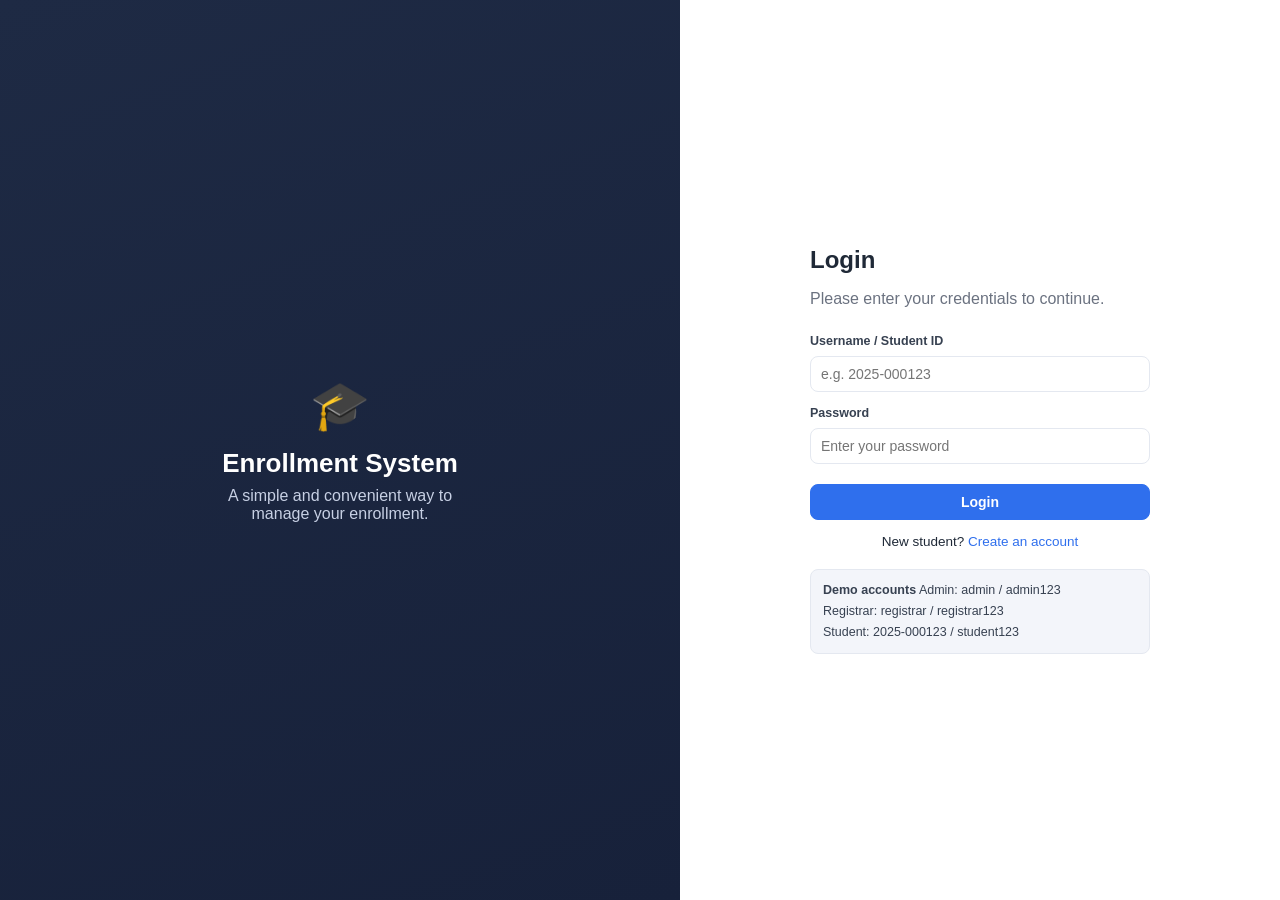
<file: index.html>
<!DOCTYPE html>
<html lang="en">
<head>
<meta charset="UTF-8" />
<meta name="viewport" content="width=device-width, initial-scale=1.0" />
<title>Enrollment System</title>
<link rel="stylesheet" href="style.css" />
</head>
<body>

  <!-- ===================== LOGIN SCREEN ===================== -->
  <div id="login-screen" class="login-screen">
    <div class="login-left">
      <div class="login-logo">🎓</div>
      <h1>Enrollment System</h1>
      <p>A simple and convenient way to manage your enrollment.</p>
    </div>
    <div class="login-right">
      <div class="login-box">
        <div id="login-pane">
          <h2>Login</h2>
          <p class="muted">Please enter your credentials to continue.</p>
          <form id="login-form">
            <label for="login-username">Username / Student ID</label>
            <input id="login-username" type="text" placeholder="e.g. 2025-000123" autocomplete="username" />

            <label for="login-password">Password</label>
            <input id="login-password" type="password" placeholder="Enter your password" autocomplete="current-password" />

            <p id="login-error" class="field-error hidden"></p>

            <button type="submit" class="btn btn-primary btn-block">Login</button>
          </form>

          <p class="switch-link">New student? <a href="#" id="show-register">Create an account</a></p>

          <div class="demo-accounts">
            <strong>Demo accounts</strong>
            Admin: admin / admin123<br />
            Registrar: registrar / registrar123<br />
            Student: 2025-000123 / student123
          </div>
        </div>

        <div id="register-pane" class="hidden">
          <h2>Create your student account</h2>
          <p class="muted">Register to browse courses and track your enrollment.</p>
          <form id="register-form">
            <label for="reg-id">Student ID</label>
            <input id="reg-id" type="text" placeholder="e.g. 2025-000200" />

            <label for="reg-name">Full Name</label>
            <input id="reg-name" type="text" placeholder="Juan Dela Cruz" />

            <label for="reg-course">Course</label>
            <select id="reg-course">
              <option>BS Computer Science</option>
              <option>BS Information Technology</option>
            </select>

            <label for="reg-year">Year Level</label>
            <select id="reg-year">
              <option>1st Year</option>
              <option>2nd Year</option>
              <option>3rd Year</option>
              <option>4th Year</option>
            </select>

            <label for="reg-email">Email</label>
            <input id="reg-email" type="email" placeholder="you@example.com" />

            <label for="reg-password">Password</label>
            <input id="reg-password" type="password" placeholder="At least 6 characters" />

            <p id="register-error" class="field-error hidden"></p>

            <button type="submit" class="btn btn-primary btn-block">Create account</button>
          </form>
          <p class="switch-link">Already have an account? <a href="#" id="show-login">Back to login</a></p>
        </div>
      </div>
    </div>
  </div>

  <!-- ===================== APP SHELL ===================== -->
  <div id="app" class="app hidden">
    <aside class="sidebar">
      <div class="brand">
        <span class="brand-logo">🎓</span>
        <span>Enrollment System</span>
      </div>
      <nav id="nav-links" class="nav-links"></nav>
    </aside>

    <div class="main">
      <header class="topbar">
        <div class="search-wrap">
          <input id="global-search" type="text" placeholder="Find student by ID or name... ( press / )" />
          <div id="search-results" class="search-results hidden"></div>
        </div>
        <div class="topbar-right">
          <div class="notif-wrap">
            <button id="notif-btn" class="icon-btn" title="Notifications">
              🔔<span id="notif-count" class="notif-count hidden">0</span>
            </button>
            <div id="notif-dropdown" class="dropdown hidden"></div>
          </div>
          <div class="user-chip">
            <span id="user-avatar" class="avatar"></span>
            <div>
              <div id="user-name" class="user-name"></div>
              <div id="user-role" class="muted small"></div>
            </div>
          </div>
        </div>
      </header>

      <main id="view-root" class="view-root"></main>
    </div>
  </div>

  <!-- Toast -->
  <div id="toast" class="toast hidden"></div>

  <!-- Printable area (populated by JS, only visible when printing) -->
  <div id="print-area" class="print-area"></div>

  <script src="script.js"></script>
</body>
</html>
</file>
<file: style.css>
/* ============================================================
   Enrollment System — stylesheet
   Palette matches the existing app: navy sidebar, blue accent,
   light grey workspace, card-based content.
   ============================================================ */

:root{
  --navy: #1e2a44;
  --navy-dark: #17213a;
  --accent: #2f6fed;
  --accent-dark: #1d55c9;
  --bg: #f3f5fa;
  --card: #ffffff;
  --border: #e4e8f0;
  --text: #1f2937;
  --muted: #6b7280;

  --green-bg: #dcfce7; --green-text: #16a34a;
  --red-bg: #fee2e2;   --red-text: #dc2626;
  --blue-bg: #dbeafe;  --blue-text: #2563eb;
  --amber-bg: #fef3c7; --amber-text: #b45309;

  --radius: 10px;
  --shadow: 0 1px 2px rgba(16,24,40,.04), 0 1px 3px rgba(16,24,40,.06);
}

*{ box-sizing: border-box; }
html,body{ height:100%; }
body{
  margin:0;
  font-family: -apple-system, "Segoe UI", Roboto, Helvetica, Arial, sans-serif;
  background: var(--bg);
  color: var(--text);
}
.hidden{ display:none !important; }
a{ color: var(--accent); text-decoration:none; }
a:hover{ text-decoration:underline; }
.muted{ color: var(--muted); }
.small{ font-size:12px; }

button{ font-family:inherit; cursor:pointer; }

/* ---------------- buttons ---------------- */
.btn{
  display:inline-flex; align-items:center; justify-content:center; gap:6px;
  padding:9px 16px; border-radius:8px; border:1px solid var(--border);
  background:#fff; color:var(--text); font-size:14px; font-weight:600;
  transition: background .15s ease, border-color .15s ease;
}
.btn:hover{ background:#f8fafc; }
.btn-primary{ background:var(--accent); border-color:var(--accent); color:#fff; }
.btn-primary:hover{ background:var(--accent-dark); border-color:var(--accent-dark); }
.btn-danger{ background:#fff; border-color:var(--red-text); color:var(--red-text); }
.btn-danger:hover{ background:var(--red-bg); }
.btn-sm{ padding:5px 10px; font-size:12.5px; }
.btn-block{ width:100%; }
.btn[disabled]{ opacity:.5; cursor:not-allowed; }

/* ---------------- login screen ---------------- */
.login-screen{
  height:100vh; display:flex;
}
.login-left{
  flex:1; background: linear-gradient(160deg, var(--navy), var(--navy-dark));
  color:#fff; display:flex; flex-direction:column; align-items:center; justify-content:center;
  text-align:center; padding:40px;
}
.login-logo{ font-size:48px; margin-bottom:14px; }
.login-left h1{ margin:0 0 8px; font-size:26px; }
.login-left p{ margin:0; color:#c7d0e4; max-width:280px; }
.login-right{ flex:1; display:flex; align-items:center; justify-content:center; background:#fff; }
.login-box{ width:340px; }
.login-box h2{ margin:0 0 4px; }
.login-box form{ display:flex; flex-direction:column; gap:4px; margin-top:14px; }
.login-box label{ font-size:12.5px; font-weight:600; margin-top:10px; color:#374151; }
.login-box input, .login-box select{
  padding:9px 10px; border:1px solid var(--border); border-radius:8px; font-size:14px;
  margin-top:4px;
}
.login-box input:focus, .login-box select:focus{ outline:2px solid var(--accent); outline-offset:1px; }
.login-box button{ margin-top:16px; }
.switch-link{ text-align:center; margin-top:14px; font-size:13.5px; }
.demo-accounts{
  margin-top:20px; background:var(--bg); border:1px solid var(--border);
  border-radius:8px; padding:10px 12px; font-size:12.5px; line-height:1.7; color:#374151;
}
.field-error{ color:var(--red-text); font-size:12.5px; margin:6px 0 0; }

/* ---------------- app shell ---------------- */
.app{ display:flex; height:100vh; }
.sidebar{
  width:220px; flex-shrink:0; background:var(--navy); color:#cdd7ee;
  display:flex; flex-direction:column; padding:16px 0;
}
.brand{
  display:flex; align-items:center; gap:8px; color:#fff; font-weight:700;
  padding:0 18px 18px; font-size:15px; border-bottom:1px solid rgba(255,255,255,.08);
  margin-bottom:10px;
}
.brand-logo{ font-size:18px; }
.nav-links{ display:flex; flex-direction:column; gap:2px; padding:0 10px; }
.nav-link{
  display:flex; align-items:center; gap:10px; padding:9px 12px; border-radius:8px;
  color:#cdd7ee; font-size:14px; cursor:pointer; user-select:none;
}
.nav-link:hover{ background: rgba(255,255,255,.06); }
.nav-link.active{ background: var(--accent); color:#fff; }
.nav-link.logout{ margin-top:auto; }

.main{ flex:1; display:flex; flex-direction:column; min-width:0; }
.topbar{
  display:flex; align-items:center; justify-content:space-between; gap:16px;
  padding:12px 24px; background:#fff; border-bottom:1px solid var(--border);
}
.search-wrap{ position:relative; flex:1; max-width:360px; }
.search-wrap input{
  width:100%; padding:8px 12px; border:1px solid var(--border); border-radius:8px; font-size:13.5px;
}
.search-results{
  position:absolute; top:calc(100% + 4px); left:0; right:0; background:#fff;
  border:1px solid var(--border); border-radius:8px; box-shadow:var(--shadow); z-index:20;
  max-height:280px; overflow-y:auto;
}
.search-results .sr-item{ padding:8px 12px; cursor:pointer; border-bottom:1px solid var(--border); }
.search-results .sr-item:last-child{ border-bottom:none; }
.search-results .sr-item:hover{ background:var(--bg); }
.search-results .sr-name{ font-weight:600; font-size:13.5px; }
.search-results .sr-sub{ font-size:12px; color:var(--muted); }

.topbar-right{ display:flex; align-items:center; gap:16px; }
.icon-btn{
  position:relative; background:none; border:none; font-size:18px; color:var(--muted);
}
.notif-wrap{ position:relative; }
.notif-count{
  position:absolute; top:-4px; right:-6px; background:var(--red-text); color:#fff;
  font-size:10px; font-weight:700; border-radius:999px; padding:1px 5px;
}
.dropdown{
  position:absolute; right:0; top:calc(100% + 10px); width:300px; background:#fff;
  border:1px solid var(--border); border-radius:10px; box-shadow:var(--shadow); z-index:30;
  max-height:340px; overflow-y:auto;
}
.dropdown-header{ padding:10px 14px; font-weight:700; font-size:13px; border-bottom:1px solid var(--border); }
.dropdown-empty{ padding:18px; text-align:center; color:var(--muted); font-size:13px; }
.notif-item{ padding:10px 14px; border-bottom:1px solid var(--border); font-size:13px; }
.notif-item:last-child{ border-bottom:none; }
.notif-item .ni-time{ color:var(--muted); font-size:11.5px; margin-top:2px; }

.user-chip{ display:flex; align-items:center; gap:8px; }
.avatar{
  width:32px; height:32px; border-radius:50%; background:var(--blue-bg); color:var(--blue-text);
  display:flex; align-items:center; justify-content:center; font-weight:700; font-size:13px;
}
.user-name{ font-weight:600; font-size:13.5px; }

.view-root{ flex:1; overflow-y:auto; padding:24px 28px; }

/* ---------------- typography / page header ---------------- */
.page-title{ margin:0 0 2px; font-size:22px; }
.page-sub{ margin:0 0 18px; color:var(--muted); font-size:13.5px; }

/* ---------------- cards / stats ---------------- */
.stat-grid{ display:grid; grid-template-columns:repeat(4,1fr); gap:14px; margin-bottom:18px; }
.stat-card{
  background:var(--card); border:1px solid var(--border); border-radius:var(--radius);
  padding:16px; display:flex; align-items:center; gap:12px; box-shadow:var(--shadow);
}
.stat-icon{
  width:38px; height:38px; border-radius:9px; display:flex; align-items:center; justify-content:center;
  background:var(--blue-bg); font-size:17px;
}
.stat-value{ font-size:20px; font-weight:700; }
.stat-label{ font-size:12.5px; color:var(--muted); }

.card{
  background:var(--card); border:1px solid var(--border); border-radius:var(--radius);
  padding:18px; box-shadow:var(--shadow); margin-bottom:16px;
}
.card-row{ display:flex; align-items:center; justify-content:space-between; gap:12px; flex-wrap:wrap; }

.quick-actions{ display:flex; gap:10px; flex-wrap:wrap; }

/* Find this in style.css: */
.nav-links{ display:flex; flex-direction:column; gap:2px; padding:0 10px; }
.nav-link{
  display:flex; align-items:center; gap:10px; padding:9px 12px; border-radius:8px;
  color:#cdd7ee; font-size:14px; cursor:pointer; user-select:none;
}
.nav-link:hover{ background: rgba(255,255,255,.06); }
.nav-link.active{ background: var(--accent); color:#fff; }
.nav-link.logout{ margin-top:auto; }

/* INSERT THE NEW STYLES HERE */
.nav-link .nav-icon {
  width: 20px;
  height: 20px;
  object-fit: contain;
  flex-shrink: 0;
}

/* ---------------- tables ---------------- */
table{ width:100%; border-collapse:collapse; font-size:13.5px; }
thead th{
  text-align:left; font-size:11.5px; text-transform:uppercase; letter-spacing:.03em;
  color:var(--muted); padding:8px 10px; border-bottom:1px solid var(--border);
}
tbody td{ padding:10px; border-bottom:1px solid var(--border); vertical-align:middle; }
tbody tr:last-child td{ border-bottom:none; }
tbody tr:hover{ background:#fafbfe; }
td input[type="number"], td input[type="text"], td input[type="date"]{
  width:100%; padding:6px 8px; border:1px solid var(--border); border-radius:6px; font-size:13px;
}
td input.invalid{ background:var(--red-bg); border-color:var(--red-text); }

/* badges */
.badge{
  display:inline-block; padding:2px 10px; border-radius:999px; font-size:12px; font-weight:600;
}
.badge-green{ background:var(--green-bg); color:var(--green-text); }
.badge-red{ background:var(--red-bg); color:var(--red-text); }
.badge-blue{ background:var(--blue-bg); color:var(--blue-text); }
.badge-amber{ background:var(--amber-bg); color:var(--amber-text); }
.badge-grey{ background:#eef1f6; color:#6b7280; }

/* forms / inputs used outside tables */
.field{ display:flex; flex-direction:column; gap:5px; }
.field label{ font-size:12.5px; font-weight:600; color:#374151; }
.field input, .field select{
  padding:8px 10px; border:1px solid var(--border); border-radius:8px; font-size:13.5px;
}
.form-grid{ display:grid; grid-template-columns:repeat(3,1fr); gap:14px; margin-bottom:16px; }
.form-grid-2{ display:grid; grid-template-columns:repeat(2,1fr); gap:14px; margin-bottom:16px; }

.info-grid{ display:grid; grid-template-columns:repeat(4,1fr); gap:16px; }
.info-grid div{ font-size:13px; }
.info-label{ color:var(--muted); font-size:11.5px; text-transform:uppercase; letter-spacing:.03em; margin-bottom:3px; }

/* toggle pill for By Student / By Subject */
.pill-toggle{ display:inline-flex; border:1px solid var(--border); border-radius:8px; overflow:hidden; }
.pill-toggle button{
  background:#fff; border:none; padding:8px 16px; font-size:13.5px; font-weight:600; color:var(--text);
}
.pill-toggle button.active{ background:var(--accent); color:#fff; }

/* checkbox row for course selection */
.course-item{
  display:flex; align-items:center; justify-content:space-between; padding:12px 14px;
  border:1px solid var(--border); border-radius:8px; margin-bottom:8px;
}
.course-item input[type="checkbox"]{ width:16px; height:16px; margin-right:10px; }
.course-title{ font-weight:600; font-size:13.5px; }
.course-meta{ font-size:12px; color:var(--muted); }

/* toast */
.toast{
  position:fixed; bottom:26px; left:50%; transform:translateX(-50%);
  background:var(--navy); color:#fff; padding:10px 18px; border-radius:8px;
  font-size:13.5px; box-shadow:var(--shadow); z-index:100;
}

/* empty state */
.empty-state{ text-align:center; padding:34px 10px; color:var(--muted); font-size:13.5px; }

/* upload */
.upload-box{
  border:1.5px dashed var(--border); border-radius:10px; padding:18px; text-align:center;
  font-size:13px; color:var(--muted);
}
.upload-preview{ margin-top:10px; max-width:160px; border-radius:8px; border:1px solid var(--border); }

/* print area is off-screen unless printing */
.print-area{ display:none; }

@media print{
  body *{ visibility:hidden; }
  #print-area, #print-area *{ visibility:visible; }
  #print-area{ display:block; position:absolute; top:0; left:0; width:100%; padding:24px; }
}
.print-header{ display:flex; align-items:flex-start; gap:14px; border-bottom:2px solid #111; padding-bottom:10px; margin-bottom:14px; }
.print-logo{ width:52px; height:52px; border-radius:50%; border:2px solid #1e2a44; display:flex; align-items:center; justify-content:center; font-size:22px; }
.print-title{ font-size:19px; font-weight:700; margin:0; }
.print-sub{ margin:1px 0 0; font-size:12.5px; color:#555; }
.print-doctitle{ font-size:15px; font-weight:700; margin:2px 0 0; text-transform:uppercase; }
.print-meta{ display:flex; gap:34px; margin-bottom:16px; font-size:12.5px; }
.print-meta div span{ display:block; color:#666; font-size:10.5px; text-transform:uppercase; margin-bottom:2px; }
.print-footer{ margin-top:20px; font-size:11px; color:#777; border-top:1px solid #ddd; padding-top:8px; }
.print-total-row td{ font-weight:700; background:#f3f5fa; }

@media (max-width: 900px){
  .stat-grid{ grid-template-columns:repeat(2,1fr); }
  .form-grid, .form-grid-2, .info-grid{ grid-template-columns:1fr 1fr; }
}
</file>
